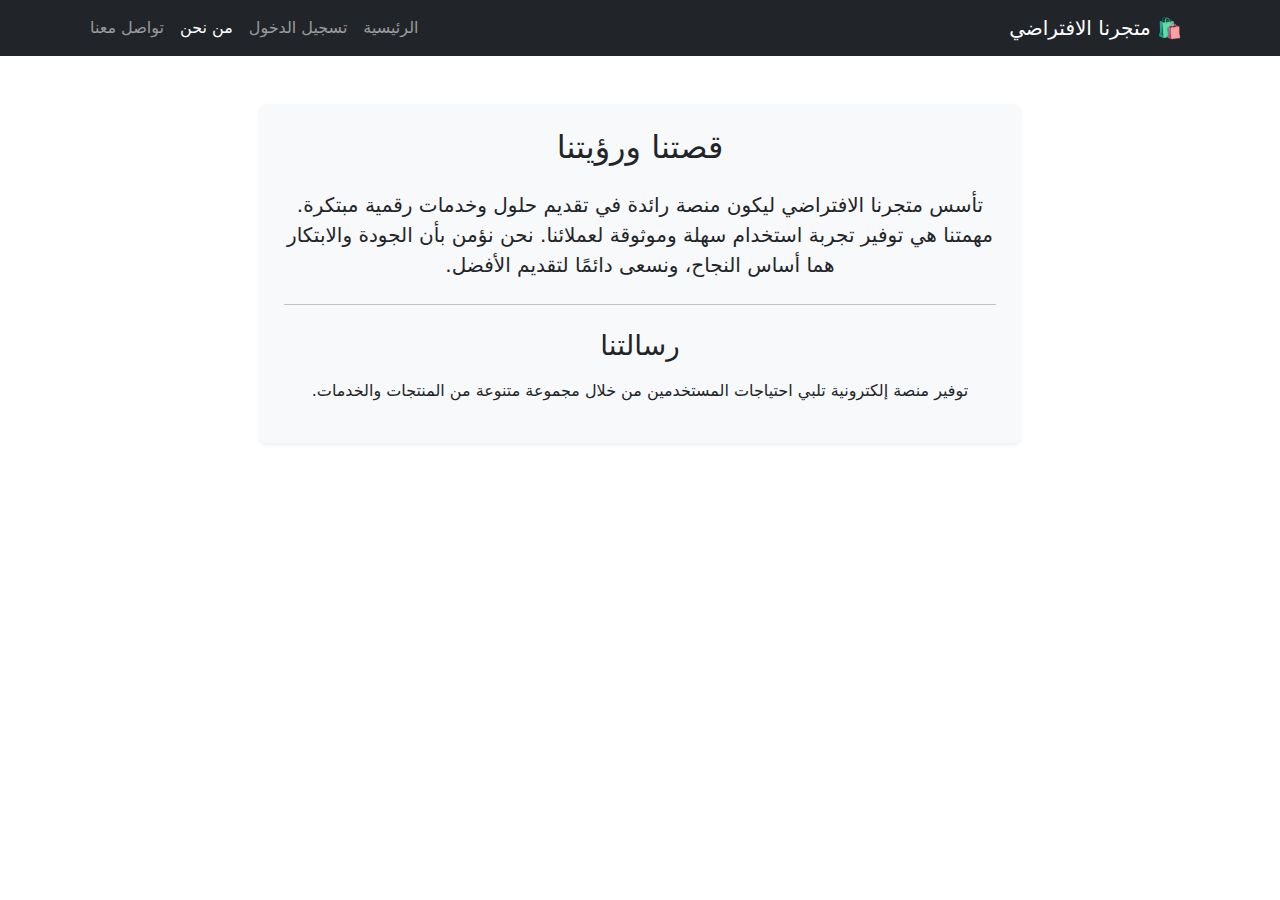
<file: final-project/about.html>
<!DOCTYPE html>
<html lang="ar" dir="rtl">
<head>
    <meta charset="UTF-8">
    <meta name="viewport" content="width=device-width, initial-scale=1.0">
    <title>من نحن</title>
    
    <link href="https://cdn.jsdelivr.net/npm/bootstrap@5.3.3/dist/css/bootstrap.min.css" rel="stylesheet">
    
    <link rel="stylesheet" href="css/style.css"> 
</head>
<body>

    <nav class="navbar navbar-expand-lg navbar-dark bg-dark">
        <div class="container">
            <a class="navbar-brand" href="index.html">🛍️ متجرنا الافتراضي</a>
            <button class="navbar-toggler" type="button" data-bs-toggle="collapse" data-bs-target="#navbarNav" aria-controls="navbarNav" aria-expanded="false" aria-label="Toggle navigation">
                <span class="navbar-toggler-icon"></span>
            </button>
            <div class="collapse navbar-collapse" id="navbarNav">
                <ul class="navbar-nav me-auto mb-2 mb-lg-0">
                    <li class="nav-item">
                        <a class="nav-link" href="index.html">الرئيسية</a>
                    </li>
                    <li class="nav-item">
                        <a class="nav-link" href="login.html">تسجيل الدخول</a>
                    </li>
                    <li class="nav-item">
                        <a class="nav-link active" aria-current="page" href="about.html">من نحن</a>
                    </li>
                    <li class="nav-item">
                        <a class="nav-link" href="contact.html">تواصل معنا</a>
                    </li>
                </ul>
            </div>
        </div>
    </nav>
    
    <div class="container mt-5">
        <div class="row">
            <div class="col-lg-8 mx-auto text-center p-4 shadow-sm rounded bg-light">
                <h2 class="mb-4">قصتنا ورؤيتنا</h2>
                
                <p class="lead">
                    تأسس متجرنا الافتراضي ليكون منصة رائدة في تقديم حلول وخدمات رقمية مبتكرة. مهمتنا هي توفير تجربة استخدام سهلة وموثوقة لعملائنا. نحن نؤمن بأن الجودة والابتكار هما أساس النجاح، ونسعى دائمًا لتقديم الأفضل.
                </p>
                
                <hr class="my-4">
                
                <h3 class="mb-3">رسالتنا</h3>
                <p>
                    توفير منصة إلكترونية تلبي احتياجات المستخدمين من خلال مجموعة متنوعة من المنتجات والخدمات.
                </p>
                
            </div>
        </div>
    </div>

    <script src="https://cdn.jsdelivr.net/npm/bootstrap@5.3.3/dist/js/bootstrap.bundle.min.js"></script>

</body>
</html>
</file>
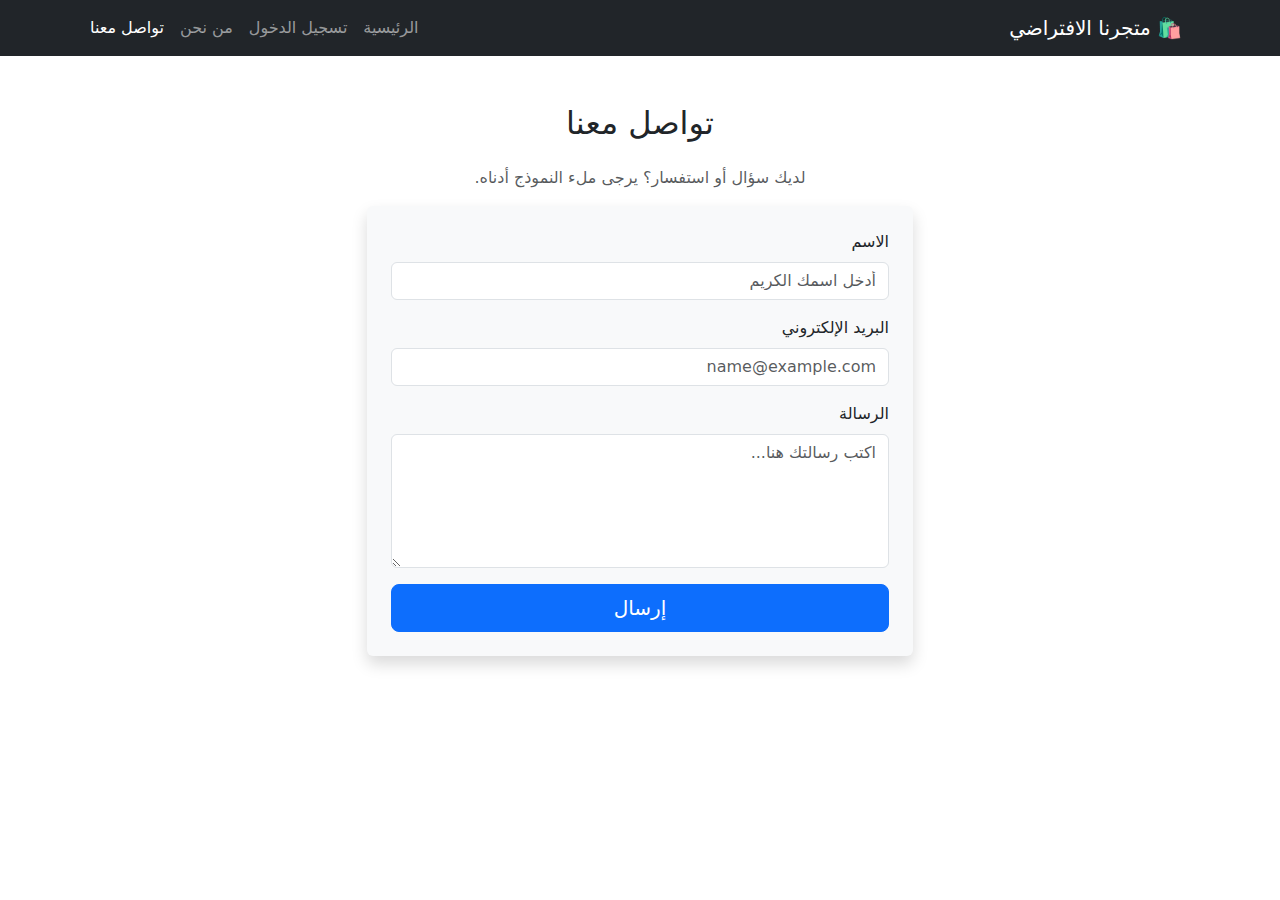
<file: final-project/contact.html>
<!DOCTYPE html>
<html lang="ar" dir="rtl">
<head>
    <meta charset="UTF-8">
    <meta name="viewport" content="width=device-width, initial-scale=1.0">
    <title>تواصل معنا</title>
    
    <link href="https://cdn.jsdelivr.net/npm/bootstrap@5.3.3/dist/css/bootstrap.min.css" rel="stylesheet">
    
    <link rel="stylesheet" href="css/style.css"> 
</head>
<body>

    <nav class="navbar navbar-expand-lg navbar-dark bg-dark">
        <div class="container">
            <a class="navbar-brand" href="index.html">🛍️ متجرنا الافتراضي</a>
            <button class="navbar-toggler" type="button" data-bs-toggle="collapse" data-bs-target="#navbarNav" aria-controls="navbarNav" aria-expanded="false" aria-label="Toggle navigation">
                <span class="navbar-toggler-icon"></span>
            </button>
            <div class="collapse navbar-collapse" id="navbarNav">
                <ul class="navbar-nav me-auto mb-2 mb-lg-0">
                    <li class="nav-item">
                        <a class="nav-link" href="index.html">الرئيسية</a>
                    </li>
                    <li class="nav-item">
                        <a class="nav-link" href="login.html">تسجيل الدخول</a>
                    </li>
                    <li class="nav-item">
                        <a class="nav-link" href="about.html">من نحن</a>
                    </li>
                    <li class="nav-item">
                        <a class="nav-link active" aria-current="page" href="contact.html">تواصل معنا</a>
                    </li>
                </ul>
            </div>
        </div>
    </nav>
    
    <div class="container mt-5">
        <div class="row justify-content-center">
            <div class="col-md-8 col-lg-6">
                <h2 class="mb-4 text-center">تواصل معنا</h2>
                <p class="text-center text-muted">لديك سؤال أو استفسار؟ يرجى ملء النموذج أدناه.</p>
                
                <form class="p-4 shadow rounded bg-light">
                    
                    <div class="mb-3">
                        <label for="name" class="form-label">الاسم</label>
                        <input type="text" class="form-control" id="name" placeholder="أدخل اسمك الكريم" required>
                    </div>

                    <div class="mb-3">
                        <label for="email" class="form-label">البريد الإلكتروني</label>
                        <input type="email" class="form-control" id="email" placeholder="name@example.com" required>
                    </div>

                    <div class="mb-3">
                        <label for="message" class="form-label">الرسالة</label>
                        <textarea class="form-control" id="message" rows="5" placeholder="اكتب رسالتك هنا..." required></textarea>
                    </div>

                    <div class="d-grid gap-2">
                        <button type="submit" class="btn btn-primary btn-lg">إرسال</button>
                    </div>
                </form>
            </div>
        </div>
    </div>

    <script src="https://cdn.jsdelivr.net/npm/bootstrap@5.3.3/dist/js/bootstrap.bundle.min.js"></script>

</body>
</html>
</file>
<file: final-project/css/style.css>
/* هذا الملف مخصص لأي تنسيقات إضافية لـ "تصميم بسيط وجذاب" (المتطلب 61) */

body {
    padding-bottom: 50px; /* لضمان وجود مسافة أسفل الصفحة */
}
</file>
